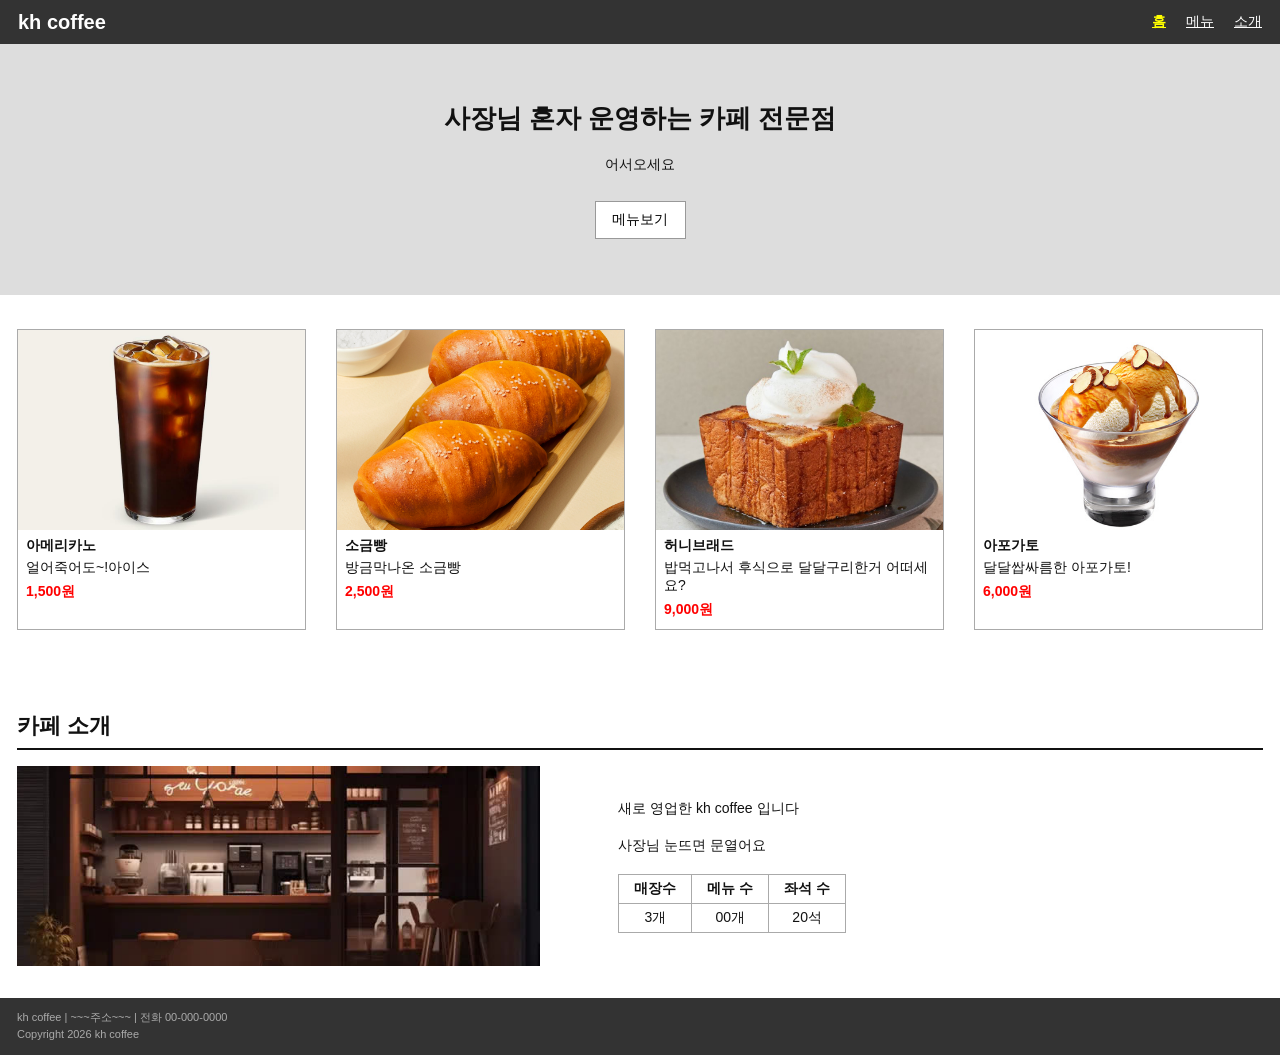
<file: index.html>
<!DOCTYPE html>
<html lang="en">
<head>
  <meta charset="UTF-8">
  <meta name="viewport" content="width=device-width, initial-scale=1.0">
  <title>김지후</title>
  <link rel="stylesheet" href="./index.css">
  <script src="./index.js" defer></script>
</head>
<body>
<header class="header">
  <div class="logo">kh coffee</div>
  <div class="header_menu">
    <a href="./index.html" class="active">홈</a>
    <a href="./menu.html">메뉴</a>
    <a href="./about.html">소개</a>
  </div>  
</header>  

<main>
  <section class="home_main">
    <h2>사장님 혼자 운영하는 카페 전문점</h2>
    <p>어서오세요 </p>
    <button id="menuBtn">메뉴보기</button>
  </section>

  <section class="recommend_section">
    <div class="recommend_list">
      <div class="menu_card"><div class="menu_img"><img src="./images/아메리카노.jpg" alt="메뉴1"></div><div class="menu_info"><h3>아메리카노</h3><p>얼어죽어도~!아이스</p><strong>1,500원</strong></div></div>
      <div class="menu_card"><div class="menu_img"><img src="./images/소금빵.jpg" alt="메뉴2"></div><div class="menu_info"><h3>소금빵</h3><p>방금막나온 소금빵</p><strong>2,500원</strong></div></div>
      <div class="menu_card"><div class="menu_img"><img src="./images/허니브래드.jpg" alt="메뉴3"></div><div class="menu_info"><h3>허니브래드</h3><p>밥먹고나서 후식으로 달달구리한거 어떠세요?</p><strong>9,000원</strong></div></div>
      <div class="menu_card"><div class="menu_img"><img src="./images/아포가토.jpg" alt="메뉴4"></div><div class="menu_info"><h3>아포가토</h3><p>달달쌉싸름한 아포가토!</p><strong>6,000원</strong></div></div>

    </div>
  </section>

  <section>
    <div class="home_intro">
      <h2 class="line_title">카페 소개</h2>
      <div class="intro_content">
        <div class="intro_img"><img src="./images/카페이미지.jpg" alt="매장사진"></div>
        <div class="intro_text">
          <p>새로 영업한 kh coffee 입니다</p>
          <p>사장님 눈뜨면 문열어요</p>
          <table>
            <tr><th>매장수</th><th>메뉴 수</th><th>좌석 수</th></tr>
            <tr><td>3개</td><td>00개</td><td>20석</td></tr>
          </table>
        </div>
      </div>  
    </div>
  </section>
</main>

<footer class="footer">
  <div>kh coffee | ~~~주소~~~ | 전화 00-000-0000</div>
  <div>Copyright 2026 kh coffee</div>
</footer>
</body>
</html>
</file>
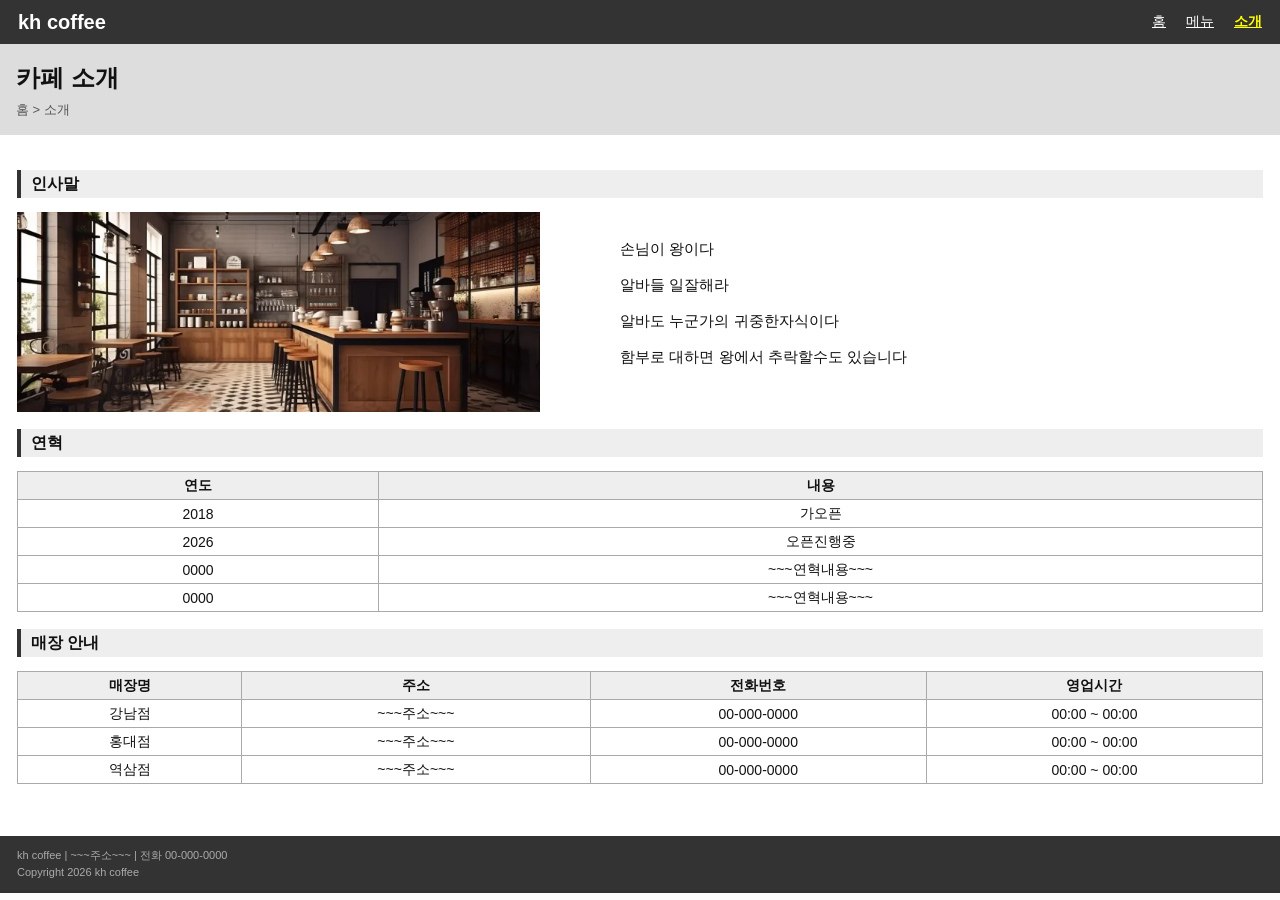
<file: about.html>
<!DOCTYPE html>
<html lang="en">
<head>
  <meta charset="UTF-8">
  <meta name="viewport" content="width=device-width, initial-scale=1.0">
  <title>소개 - 카페이름</title>
  <link rel="stylesheet" href="./about.css">
  <script defer src="./about.js"></script>
</head>
<body>
<header class="header">
  <div class="logo">kh coffee</div>
  <div class="header_menu">
    <a href="./index.html">홈</a>
    <a href="./menu.html">메뉴</a>
    <a href="./about.html" class="active">소개</a>
  </div>  
</header>   

<section class="page_title">
    <h2>카페 소개</h2>
    <p>홈 &gt; 소개</p>
</section>

<main class="about_page">
    <section class="about_category">
        <h2>인사말</h2>
        <div class="greeting">
            <div class="greeting_img"><img src="./images/카페이미지2.jpg" alt="카페이미지2"></div>
            <div class="greeting_text">
                <p>손님이 왕이다</p>
                <p>알바들 일잘해라</p>
                <p>알바도 누군가의 귀중한자식이다</p>
                <p>함부로 대하면 왕에서 추락할수도 있습니다</p>
            </div>
        </div>
    </section>

    <section class="about_category">
        <h2>연혁</h2>
        <table class="history_table">
            <thead><tr><th>연도</th><th>내용</th></tr></thead>
            <tbody>
                <tr><td>2018</td><td>가오픈</td></tr>
                <tr><td>2026</td><td>오픈진행중</td></tr>
                <tr><td>0000</td><td>~~~연혁내용~~~</td></tr>
                <tr><td>0000</td><td>~~~연혁내용~~~</td></tr>
            </tbody>
        </table>
    </section>

    <section class="about_category">
        <h2>매장 안내</h2>
        <table class="store_table">
            <thead><tr><th>매장명</th><th>주소</th><th>전화번호</th><th>영업시간</th></tr></thead>
            <tbody>
                <tr><td>강남점</td><td>~~~주소~~~</td><td>00-000-0000</td><td>00:00 ~ 00:00</td></tr>
                <tr><td>홍대점</td><td>~~~주소~~~</td><td>00-000-0000</td><td>00:00 ~ 00:00</td></tr>
                <tr><td>역삼점</td><td>~~~주소~~~</td><td>00-000-0000</td><td>00:00 ~ 00:00</td></tr>
            </tbody>
        </table>
    </section>
</main>

<footer class="footer">
    <div>kh coffee | ~~~주소~~~ | 전화 00-000-0000</div>
    <div>Copyright 2026 kh coffee</div>
</footer>
</body>
</html>
</file>
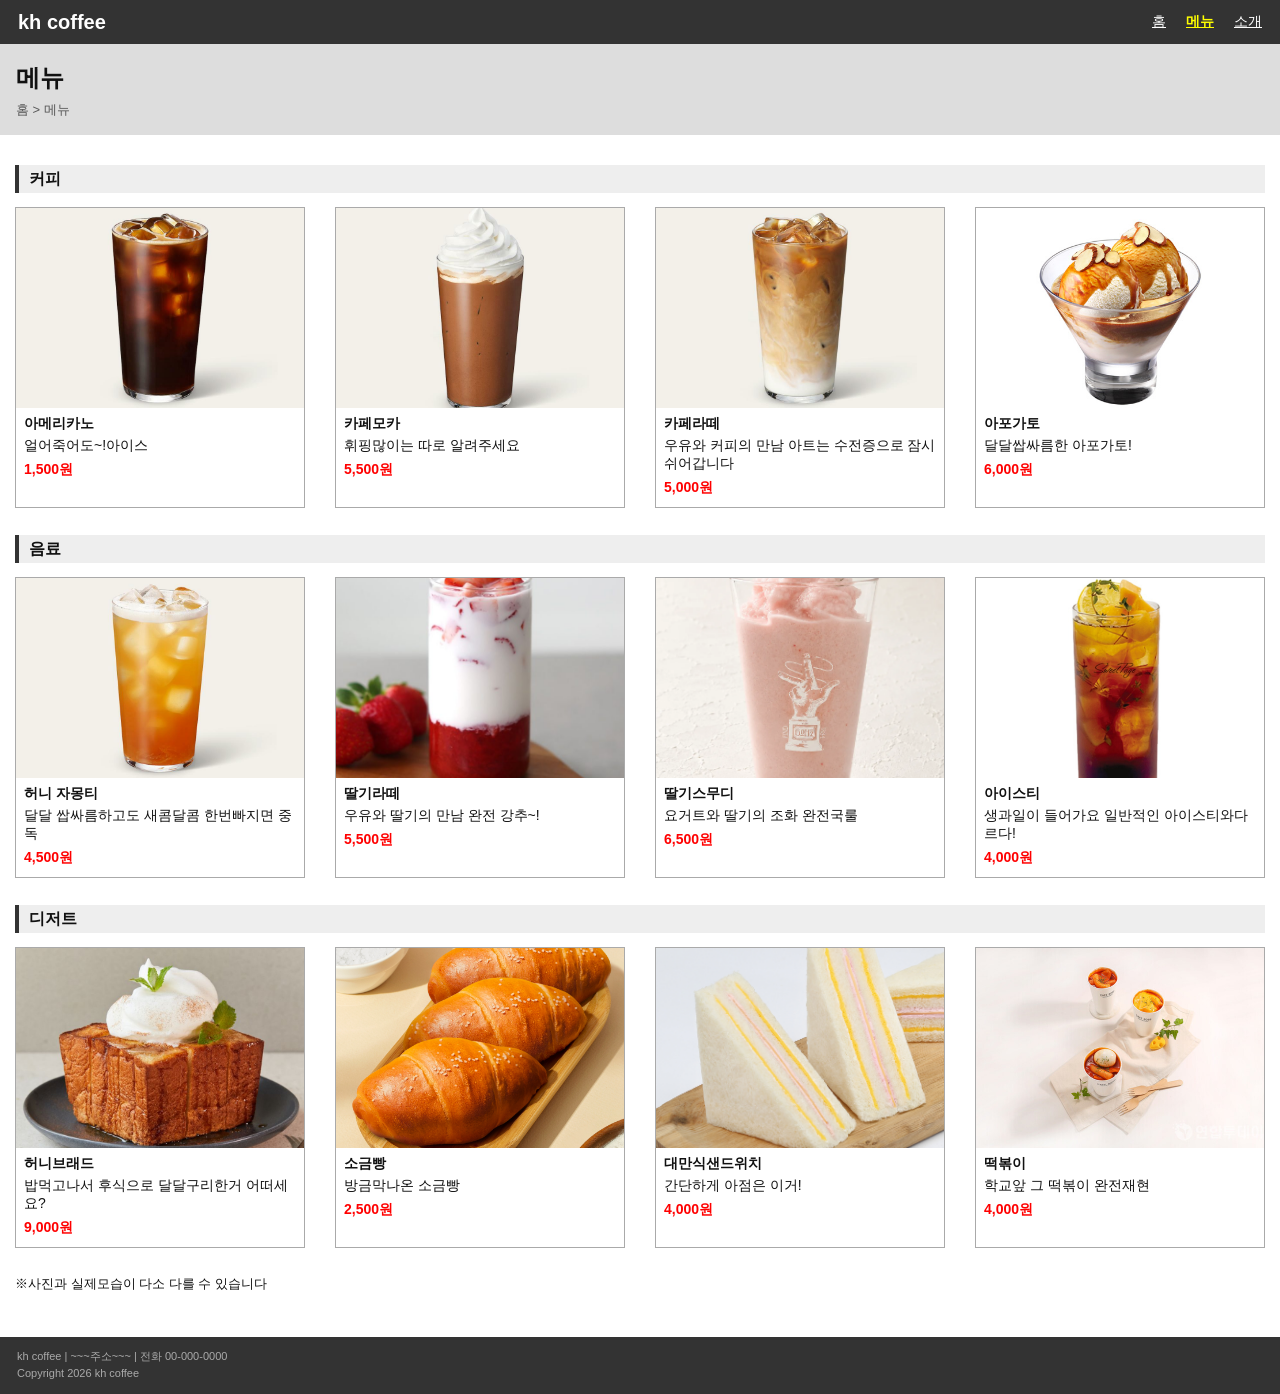
<file: menu.html>
<!DOCTYPE html>
<html lang="en">
<head>
  <meta charset="UTF-8">
  <meta name="viewport" content="width=device-width, initial-scale=1.0">
  <title>메뉴</title>
  <link rel="stylesheet" href="./menu.css">
  <script defer src="./menu.js"></script>
</head>
<body>
<header class="header">
  <div class="logo">kh coffee</div>
  <div class="header_menu">
    <a href="./index.html">홈</a>
    <a href="./menu.html" class="active">메뉴</a>
    <a href="./about.html">소개</a>
  </div>
</header>

<section class="page_title">
  <h2>메뉴</h2>
  <p>홈 &gt; 메뉴</p>
</section>

<main class="menu_page">
  <section class="menu_category">
    <h2>커피</h2>
      <div class="menu_grid">
        <div class="menu_card"><div class="menu_img"><img src="./images/아메리카노.jpg" alt="메뉴1"></div><div class="menu_info"><h3>아메리카노</h3><p>얼어죽어도~!아이스</p><strong>1,500원</strong></div></div>
        <div class="menu_card"><div class="menu_img"><img src="./images/카페모카.jpg" alt="메뉴2"></div><div class="menu_info"><h3>카페모카</h3><p>휘핑많이는 따로 알려주세요</p><strong>5,500원</strong></div></div>
        <div class="menu_card"><div class="menu_img"><img src="./images/라뗴.jpg" alt="메뉴3"></div><div class="menu_info"><h3>카페라떼</h3><p>우유와 커피의 만남 아트는 수전증으로 잠시 쉬어갑니다</p><strong>5,000원</strong></div></div>
        <div class="menu_card"><div class="menu_img"><img src="./images/아포가토.jpg" alt="메뉴4"></div><div class="menu_info"><h3>아포가토</h3><p>달달쌉싸름한 아포가토!</p><strong>6,000원</strong></div></div>
      </div>
  </section>

  <section class="menu_category">
    <h2>음료</h2>
      <div class="menu_grid">
        <div class="menu_card"><div class="menu_img"><img src="./images/자몽티.jpg" alt="메뉴1"></div><div class="menu_info"><h3>허니 자몽티</h3><p>달달 쌉싸름하고도 새콤달콤 한번빠지면 중독</p><strong>4,500원</strong></div></div>
        <div class="menu_card"><div class="menu_img"><img src="./images/딸기라떼.jpg" alt="메뉴2"></div><div class="menu_info"><h3>딸기라떼</h3><p>우유와 딸기의 만남 완전 강추~!</p><strong>5,500원</strong></div></div>
        <div class="menu_card"><div class="menu_img"><img src="./images/딸기스무디.jpg" alt="메뉴3"></div><div class="menu_info"><h3>딸기스무디</h3><p>요거트와 딸기의 조화 완전국룰</p><strong>6,500원</strong></div></div>
        <div class="menu_card"><div class="menu_img"><img src="./images/아이스티.jpg" alt="메뉴4"></div><div class="menu_info"><h3>아이스티</h3><p>생과일이 들어가요 일반적인 아이스티와다르다!</p><strong>4,000원</strong></div></div>
      </div>
  </section>

  <section class="menu_category">
    <h2>디저트</h2>
      <div class="menu_grid">
        <div class="menu_card"><div class="menu_img"><img src="./images/허니브래드.jpg" alt="메뉴1"></div><div class="menu_info"><h3>허니브래드</h3><p>밥먹고나서 후식으로 달달구리한거 어떠세요?</p><strong>9,000원</strong></div></div>
        <div class="menu_card"><div class="menu_img"><img src="./images/소금빵.jpg" alt="메뉴2"></div><div class="menu_info"><h3>소금빵</h3><p>방금막나온 소금빵</p><strong>2,500원</strong></div></div>
        <div class="menu_card"><div class="menu_img"><img src="./images/대만샌드위치.jpg" alt="메뉴3"></div><div class="menu_info"><h3>대만식샌드위치</h3><p>간단하게 아점은 이거!</p><strong>4,000원</strong></div></div>
        <div class="menu_card"><div class="menu_img"><img src="./images/떡볶이.jpg" alt="메뉴4"></div><div class="menu_info"><h3>떡볶이</h3><p>학교앞 그 떡볶이 완전재현 </p><strong>4,000원</strong></div></div>
      </div>
  </section>
  <p class="notice">※사진과 실제모습이 다소 다를 수 있습니다</p>
</main>

<footer class="footer">
    <div>kh coffee | ~~~주소~~~ | 전화 00-000-0000</div>
    <div>Copyright 2026 kh coffee</div>
</footer>
</body>
</html>
</file>
<file: index.css>
* {
    box-sizing: border-box;
}

html, body {
    margin: 0;
    padding: 0;
}

body {
    font-family: "Malgun Gothic", Arial, sans-serif;
    color: #111;
    background-color: white;
}

.header {
    height: 44px;
    background-color: #333;
    display: flex;
    align-items: center;
    justify-content: space-between;
    padding: 0 18px;
}

.logo {
    color: white;
    font-size: 20px;
    font-weight: bold;
}

.header_menu {
    display: flex;
    align-items: center;
    gap: 20px;
}

.header_menu a {
    color: white;
    font-size: 14px;
    text-decoration: underline;
}

.header_menu a.active {
    color: yellow;
    font-weight: bold;
}

.footer {
    min-height: 53px;
    background-color: #333;
    color: white;
    padding: 12px 17px;
    font-size: 11px;
}

.footer div {
    margin-bottom: 3px;
}

.footer div:first-child {
    color: #aaa;
}

.footer div:last-child {
    color: #aaa;
}

.home_main {
    height: 251px;
    background-color: #ddd;
    display: flex;
    flex-direction: column;
    align-items: center;
    justify-content: center;
}

.home_main h2 {
    margin: 0 0 20px;
    font-size: 26px;
}

.home_main p {
    margin: 0 0 27px;
    font-size: 14px;
}

.home_main button {
    width: 91px;
    height: 38px;
    background-color: #fff;
    border: 1px solid #999;
    font-size: 14px;
    cursor: pointer;
}

.recommend_section {
    padding: 34px 17px 0;
}

.line_title {
    margin: 0 0 16px;
    padding-bottom: 7px;
    border-bottom: 2px solid #111;
    font-size: 22px;
}

.recommend_list {
    display: grid;
    grid-template-columns: repeat(4, 1fr);
    gap: 30px;
}

.menu_card {
    border: 1px solid #aaa;
    background-color: white;
}

.menu_img { 
    height: 200px; 
    display: flex;
    justify-content: center;
    align-items: center;
    overflow: hidden; 
} 

.menu_img img { 
    width: 100%; 
    height: 100%; 
    object-fit: cover; 
}

.menu_info {
    min : 69px;
    padding: 7px 8px 10px;
}

.menu_info h3 {
    margin: 0 0 4px;
    font-size: 14px;
}

.menu_info p {
    margin: 0 0 5px;
    font-size: 14px;
}

.menu_info strong {
    color: red;
    font-size: 14px;
}

.home_intro {
    padding: 81px 17px 32px;
}

.intro_content {
    display: grid;
    grid-template-columns: 42% 1fr;
    gap: 78px;
    align-items: center;
}

.intro_img { 
    height: 200px; 
    display: flex;
    justify-content: center;
    align-items: center;
    overflow: hidden; 
} 

.intro_img img { 
    width: 100%; 
    height: 100%; 
    object-fit: cover; 
}

.intro_text {
    font-size: 14px;
}

.intro_text p {
    margin: 0 0 19px;
}

.intro_text table {
    border-collapse: collapse;
}

.intro_text th,
.intro_text td {
    border: 1px solid #aaa;
    padding: 5px 15px;
    text-align: center;
}

@media (max-width: 900px) {
    .recommend_list,
    .intro_content {
        grid-template-columns: repeat(2, 1fr);
    }

    .intro_content {
        gap: 30px;
    }
}

@media (max-width: 600px) {
    .header {
        height: auto;
        padding: 12px 15px;
        flex-direction: column;
        gap: 10px;
    }

    .recommend_list,
    .intro_content {
        grid-template-columns: 1fr;
    }
}
</file>
<file: about.css>
* {
    box-sizing: border-box;
}

html, body {
    margin: 0;
    padding: 0;
}

body {
    font-family: "Malgun Gothic", Arial, sans-serif;
    color: #111;
    background-color: white;
}

.header {
    height: 44px;
    background-color: #333;
    display: flex;
    align-items: center;
    justify-content: space-between;
    padding: 0 18px;
}

.logo {
    color: white;
    font-size: 20px;
    font-weight: bold;
}

.header_menu {
    display: flex;
    align-items: center;
    gap: 20px;
}

.header_menu a {
    color: white;
    font-size: 14px;
    text-decoration: underline;
}

.header_menu a.active {
    color: yellow;
    font-weight: bold;
}

.footer {
    min-height: 53px;
    background-color: #333;
    color: white;
    padding: 12px 17px;
    font-size: 11px;
}

.footer div {
    margin-bottom: 3px;
}

.footer div:first-child {
    color: #aaa;
}

.footer div:last-child {
    color: #aaa;
}    

.page_title {
    height: 91px;
    background-color: #ddd;
    padding: 18px 16px;
}

.page_title h2 {
    margin: 0 0 7px;
    font-size: 24px;
}

.page_title p {
    margin: 0;
    font-size: 13px;
    color: #555;
}

.about_page {
    padding: 35px 17px 35px;
}

.about_category {
    margin-bottom: 17px;
}

.about_category h2 {
    height: 28px;
    margin: 0 0 14px;
    padding: 4px 10px;
    background-color: #eee;
    border-left: 4px solid #333;
    font-size: 16px;
}

.greeting {
    display: grid;
    grid-template-columns: 42% 1fr;
    gap: 80px;
    align-items: center;
}

.greeting_img { 
    height: 200px; 
    display: flex;
    justify-content: center;
    align-items: center;
    overflow: hidden; 
} 

.greeting_img img { 
    width: 100%; 
    height: 100%; 
    object-fit: cover; 
}

.greeting_text {
    font-size: 15px;
}

.greeting_text p {
    margin: 0 0 17px;
}

.history_table,
.store_table {
    width: 100%;
    border-collapse: collapse;
    table-layout: fixed;
    font-size: 14px;
}

.history_table th,
.history_table td,
.store_table th,
.store_table td {
    border: 1px solid #aaa;
    height: 28px;
    padding: 3px;
    text-align: center;
}

.history_table th,
.store_table th {
    background-color: #eee;
    font-weight: bold;
}

.history_table th:first-child,
.history_table td:first-child {
    width: 29%;
}

.store_table th:nth-child(1) { width: 18%; }
.store_table th:nth-child(2) { width: 28%; }
.store_table th:nth-child(3) { width: 27%; }
.store_table th:nth-child(4) { width: 27%; }

@media (max-width: 900px) {
    .greeting {
        grid-template-columns: 1fr;
        gap: 30px;
    }
}

@media (max-width: 600px) {
    .header {
        height: auto;
        padding: 12px 15px;
        flex-direction: column;
        gap: 10px;
    }
}
</file>
<file: menu.css>
* {
    box-sizing: border-box;
}

html, body {
    margin: 0;
    padding: 0;
}

body {
    font-family: "Malgun Gothic", Arial, sans-serif;
    color: #111;
    background-color: white;
}

.header {
    height: 44px;
    background-color: #333;
    display: flex;
    align-items: center;
    justify-content: space-between;
    padding: 0 18px;
}

.logo {
    color: white;
    font-size: 20px;
    font-weight: bold;
}

.header_menu {
    display: flex;
    align-items: center;
    gap: 20px;
}

.header_menu a {
    color: white;
    font-size: 14px;
    text-decoration: underline;
}

.header_menu a.active {
    color: yellow;
    font-weight: bold;
}

.footer {
    min-height: 53px;
    background-color: #333;
    color: white;
    padding: 12px 17px;
    font-size: 11px;
}

.footer div {
    margin-bottom: 3px;
}

.footer div:first-child {
    color: #aaa;
}

.footer div:last-child {
    color: #aaa;
}    

.page_title{
  height: 91px;
  background-color: #ddd;
  padding: 18px 16px;
}

.page_title h2 {
  margin: 0 0 7px;
  font-size: 24px;
}

.page_title p {
  margin: 0;
  font-size: 13px;
  color: #555;
} 

.menu_page {
  padding: 30px 15px 44px;
}

.menu_category {
  margin-bottom: 27px;
}

.menu_category h2 {
  height: 28px;
  margin: 0 0 14px;
  padding: 4px 10px;
  background-color: #eee;
  border-left: 4px solid #333;
  font-size: 16px;
}

.menu_grid{
  display: grid;
  grid-template-columns: repeat(4,1fr);
  gap: 30px;
}

.menu_card{
  border:1px solid #aaa;
  background-color: white;
}

.menu_img { 
    height: 200px; 
    display: flex;
    justify-content: center;
    align-items: center;
    overflow: hidden; 
} 

.menu_img img { 
    width: 100%; 
    height: 100%; 
    object-fit: cover; 
}

.menu_info{
  min-height: 69px;
  padding: 7px 8px 10px;
}

.menu_info h3{
  margin: 0 0 4px;
  font-size: 14px;
}


.menu_info p{
  margin: 0 0 5px;
  font-size: 14px;
}

.menu_info strong{
  font-size: 14px;
  color: red;
  
}

.notice{
  margin: 27px 0 0;
  font-size: 13px;
}


@media (max-width: 900px){
  .menu_grid{
    grid-template-columns: repeat(2,1fr);
  }
}

@media (max-width:600px){
  .header{
    height: auto;
    padding: 12px 15px;
    flex-direction: column;
    gap: 10px;
  }

  .menu_grid{
    grid-template-columns: 1fr;
  }
}
</file>
